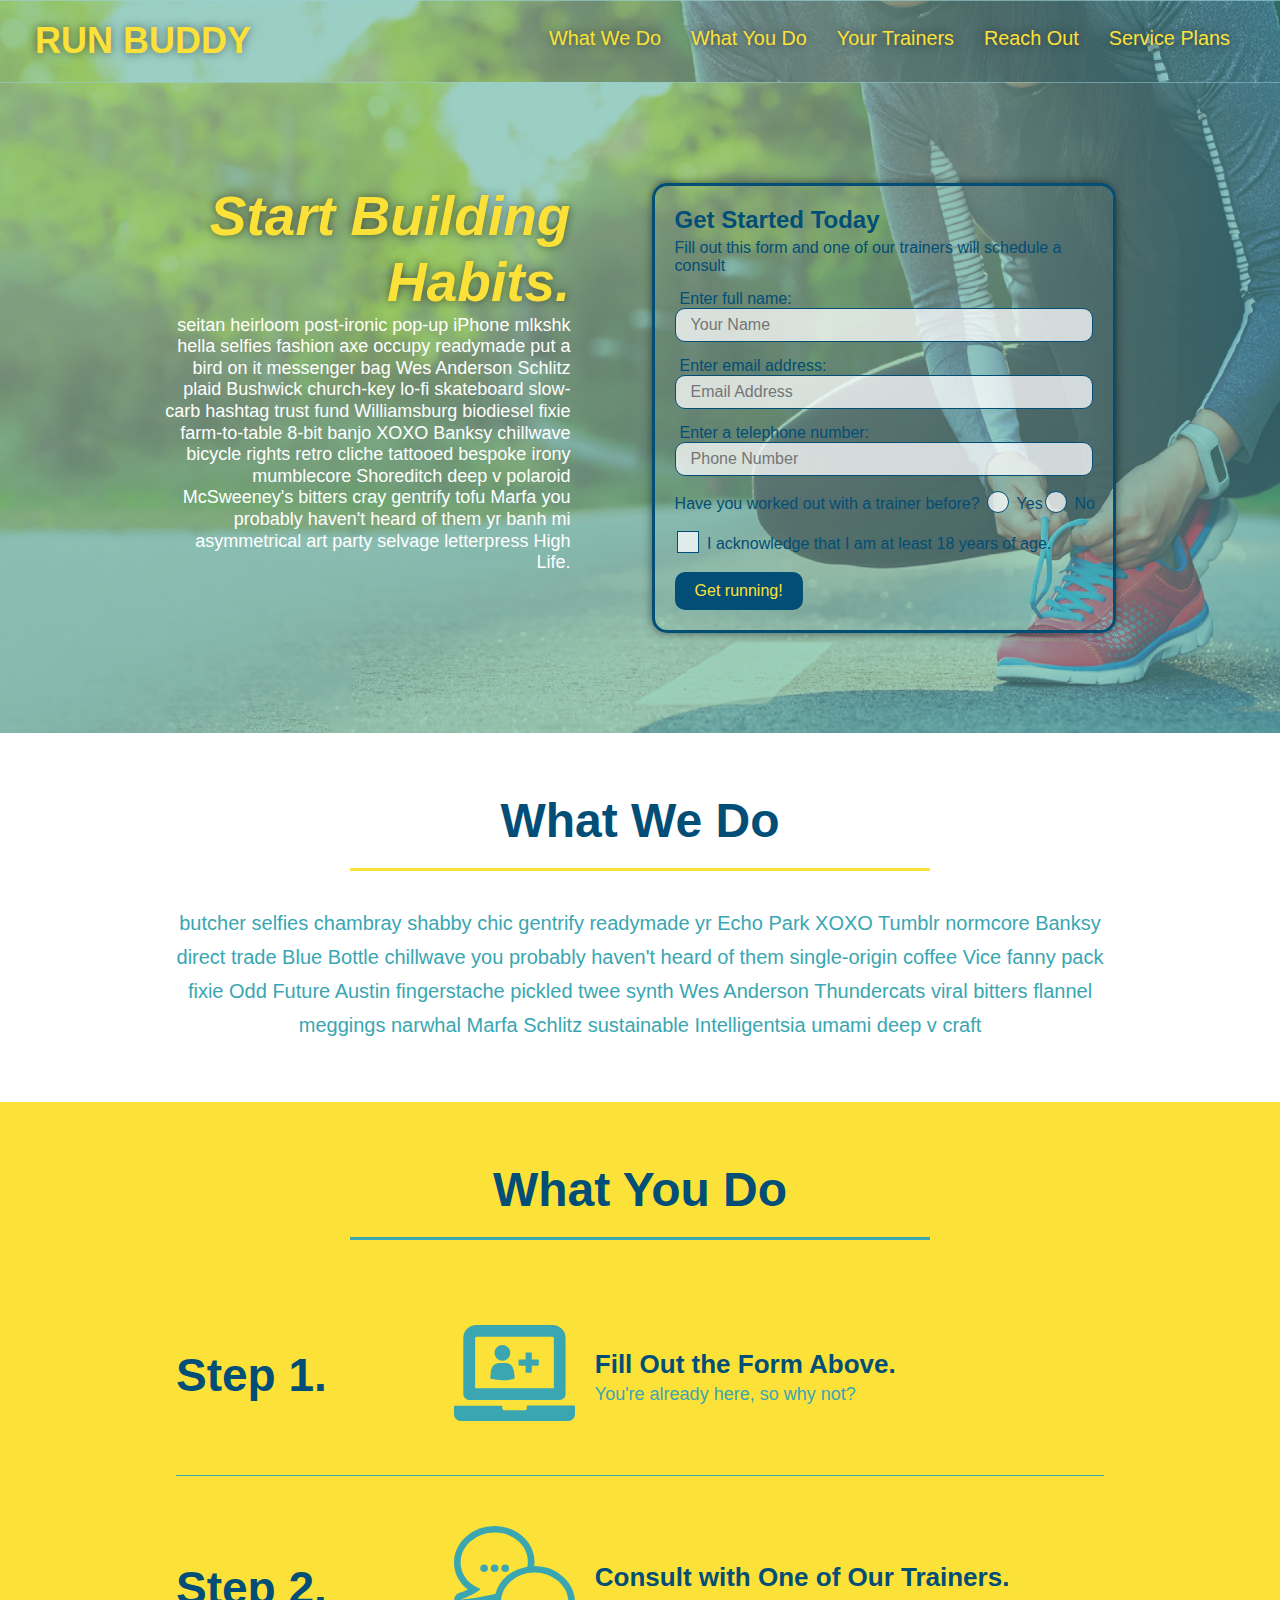
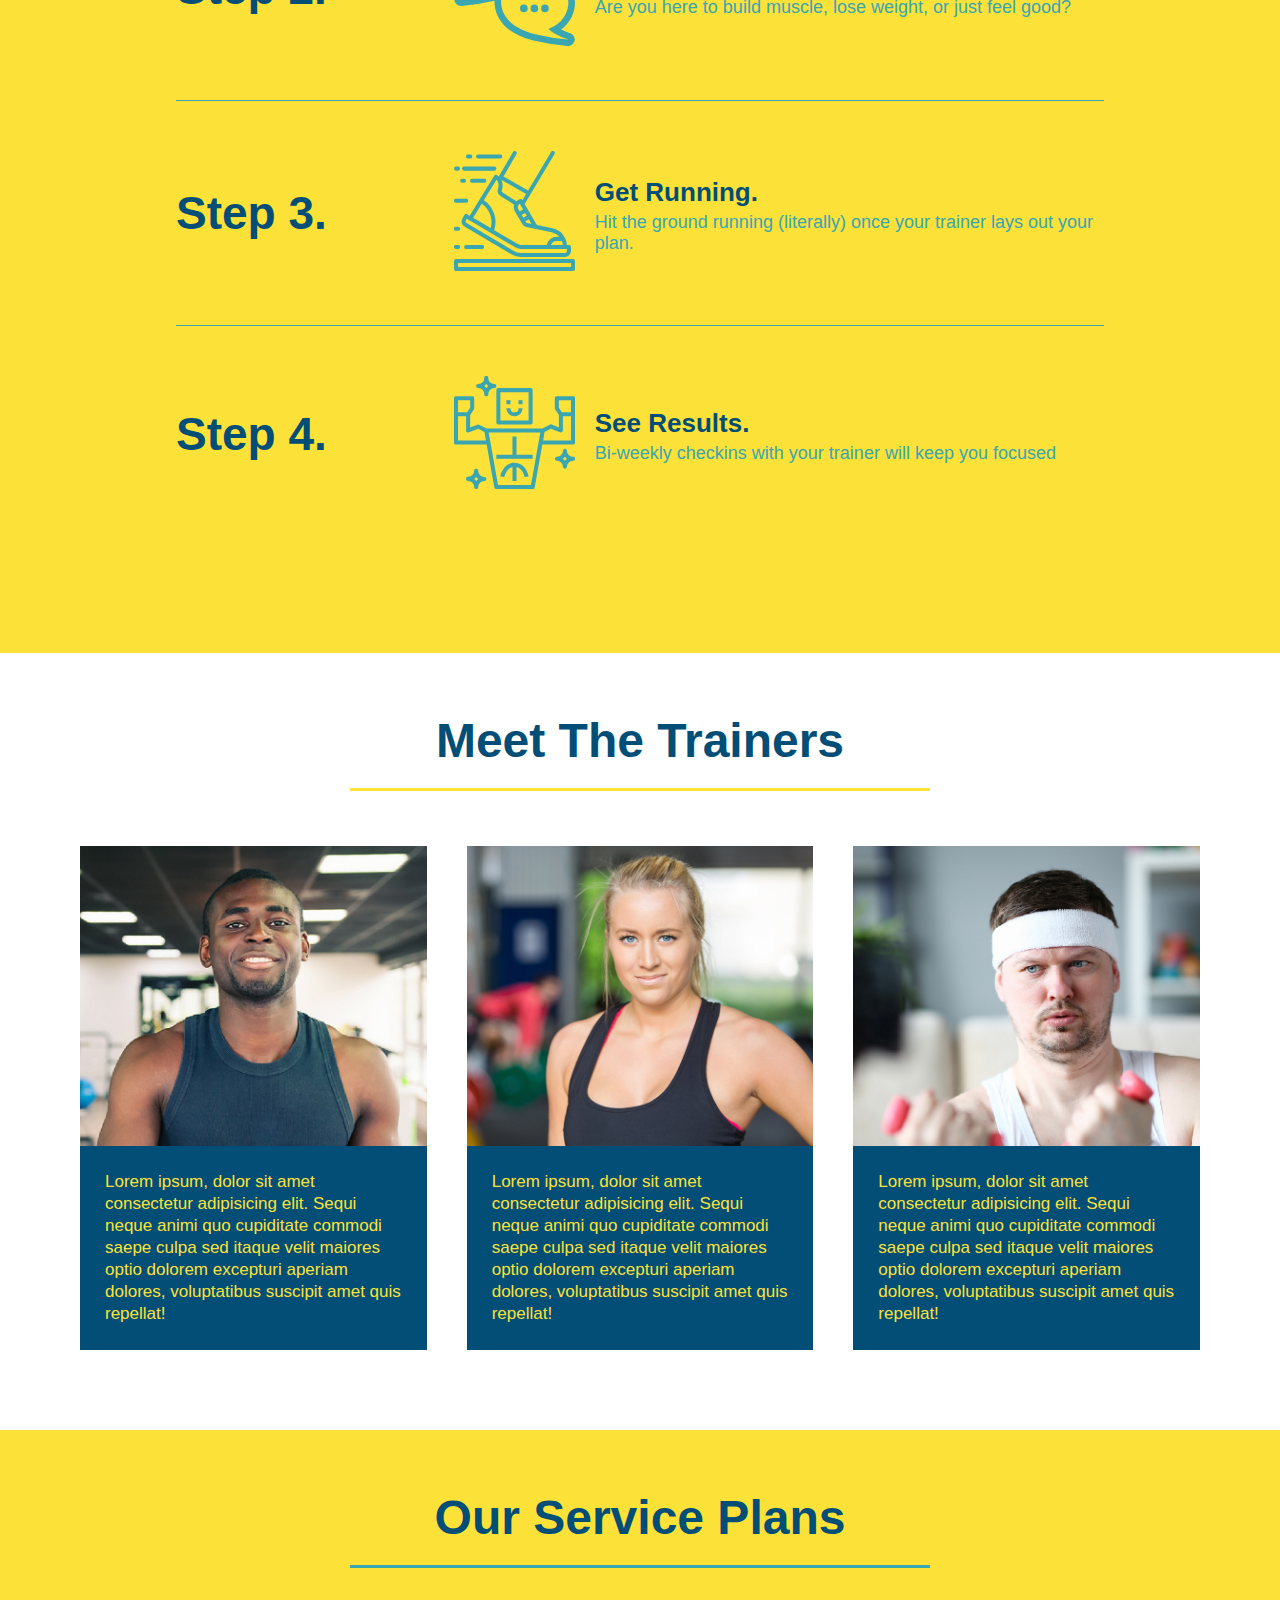
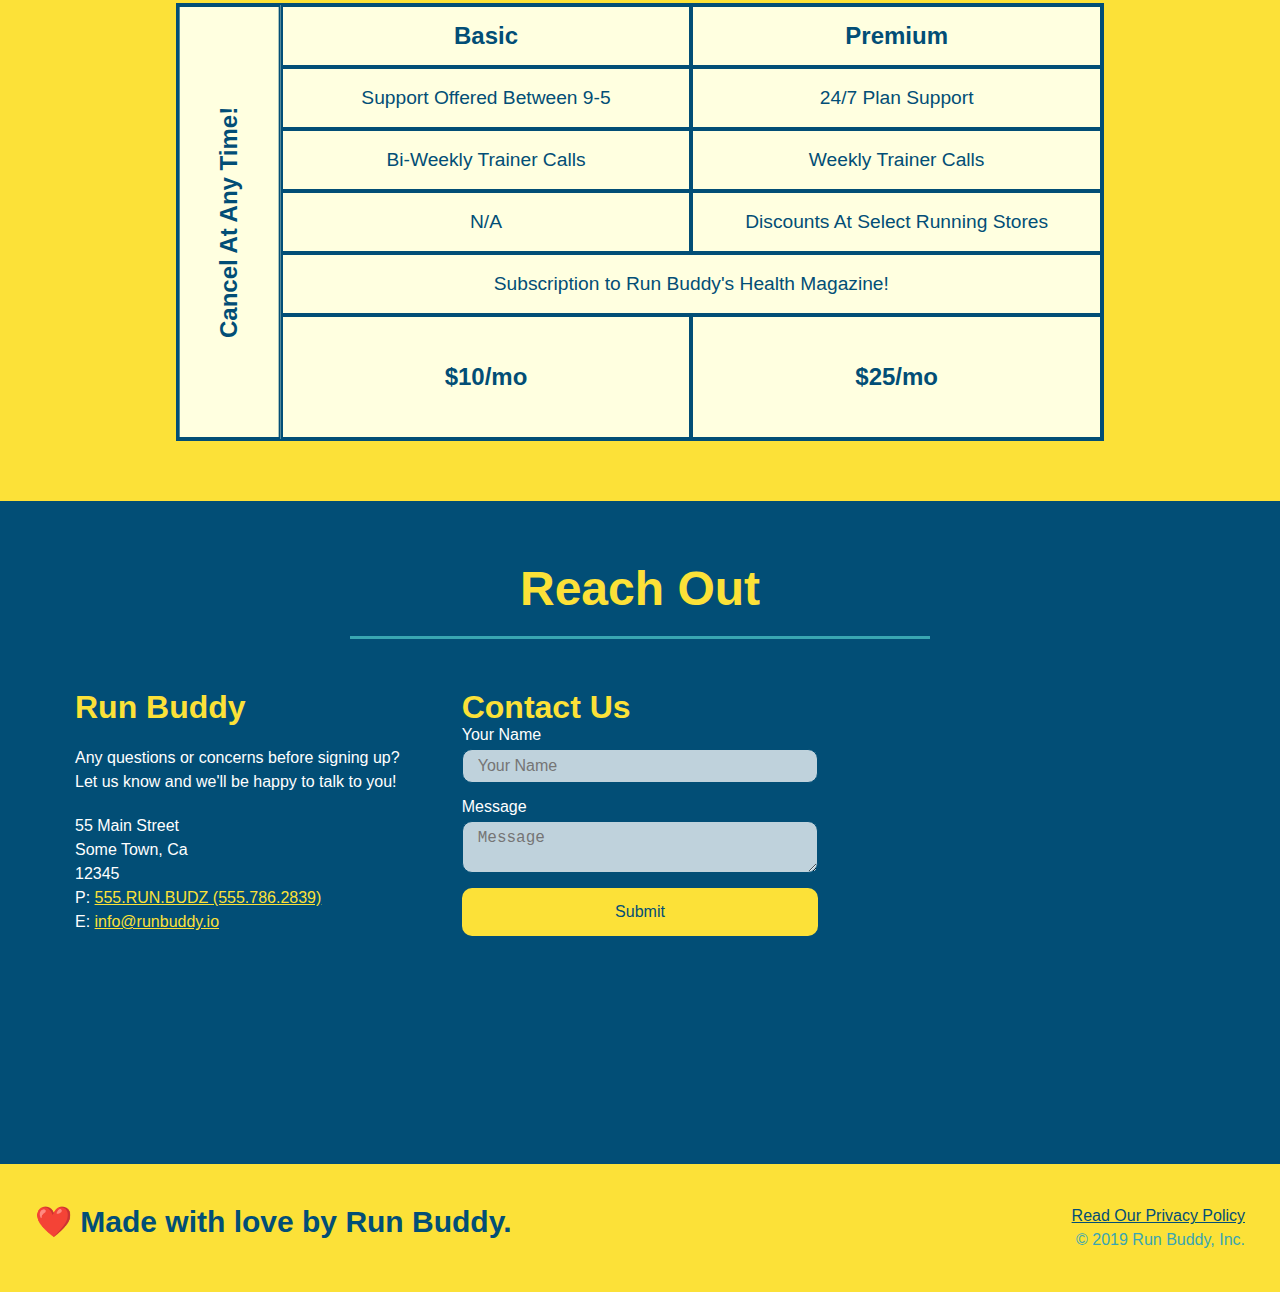
<file: index.html>
<!DOCTYPE html>
<html lang="en">
    <head>
        <meta charset="UTF-8" />
        <title>Run Buddy</title>
        <link rel="stylesheet" href="./assets/css/style.css" />
    </head>
    <body>
        <!-- navigation -->
        <header>
            <h1>
                RUN BUDDY
            </h1>
            <nav>
                <!-- Unordered list element -->
                <ul>
                    <!-- List item element-->
                    <li>
                        <!-- Anchor element -->
                        <a href="#what-we-do">What We Do</a>
                    </li>
                    <li>
                        <a href="#what-you-do">What You Do</a>
                    </li>
                    <li>
                        <a href="#your-trainers">Your Trainers</a>
                    </li>
                    <li>
                        <a href="#reach-out">Reach Out</a>
                    </li>
                    <li>
                        <a href="#service-plans">Service Plans</a>
                    </li>
                </ul>
            </nav>
        </header>

        <!-- hero/jumbotron -->
        <section class="hero">
            <div class="hero-cta">
                <h2>Start Building Habits.</h2>
                <p>
                  seitan heirloom post-ironic pop-up iPhone mlkshk hella selfies fashion axe occupy readymade put a bird on it
                  messenger bag Wes Anderson Schlitz plaid Bushwick church-key lo-fi skateboard slow-carb hashtag trust fund
                  Williamsburg biodiesel fixie farm-to-table 8-bit banjo XOXO Banksy chillwave bicycle rights retro cliche
                  tattooed bespoke irony mumblecore Shoreditch deep v polaroid McSweeney's bitters cray gentrify tofu Marfa you
                  probably haven't heard of them yr banh mi asymmetrical art party selvage letterpress High Life.
                </p>
            </div>
            <div class="hero-form">
                <h3>Get Started Today</h3>
                <p>Fill out this form and one of our trainers will schedule a consult</p>
            <form>
                <label for="name">Enter full name:</label>
                <input type="text" placeholder="Your Name" name="name" id="name" class="form-input"/>
                <label for="email">Enter email address:</label>
                <input type="email" placeholder="Email Address" name="email" id="email" class="form-input"/>
                <label for="phone">Enter a telephone number:</label>
                <input type="tel" placeholder="Phone Number" name="phone" id="phone" class="form-input"/>
                <p>
                    Have you worked out with a trainer before?
                    <span class="radio-wrapper">
                        <input type="radio" name="trainer-confirm" id="trainer-yes" />
                        <label for="trainer-yes">Yes</label>
                    </span>
                    <span class="radio-wrapper">
                    <input type="radio" name="trainer-confirm" id="trainer-no" />
                        <label for="trainer-no">No</label>
                    </span>
                </p>
                <p>
                    <span class="checkbox-wrapper">
                        <input type="checkbox" name="age-confirm" id="checkbox" />
                        <label for="checkbox">I acknowledge that I am at least 18 years of age.</label>
                    </span>
                </p>
                <button type="submit">
                    Get running!
                </button>
            </form>
            </div>
        </section>

        <!-- "what we do" section -->
        <section id="what-we-do" class="intro">
            <div class="flex-row">
            <h2 class="section-title primary-border">What We Do</h2>
            </div>
            <div class="flex-row">
            <p>
                butcher selfies chambray shabby chic gentrify readymade yr Echo Park XOXO Tumblr normcore Banksy direct trade Blue Bottle chillwave you probably haven't heard of them single-origin coffee Vice fanny pack fixie Odd Future Austin fingerstache pickled twee synth Wes Anderson Thundercats viral bitters flannel meggings narwhal Marfa Schlitz sustainable Intelligentsia umami deep v craft
            </p>
            </div>
        </section>

        <!-- "what you do" section -->
        <section id="what-you-do" class="steps">
            <div class="flex-row">
            <h2 class="section-title secondary-border">What You Do</h2>
            </div>
            <div class="step">
                <h3>Step 1.</h3>
                <div class="step-info">
                    <div class="step-img">
                        <img src="./assets/images/step-1.svg" alt="" />
                    </div>
                    <div class="step-text">
                        <h4>Fill Out the Form Above.</h4>
                        <p>You're already here, so why not?</p>
                    </div>
                </div>
            </div>

            <div class="step">
                <h3>Step 2.</h3>
                <div class="step-info">
                    <div class="step-img">
                        <img src="./assets/images/step-2.svg" alt="" />
                    </div>
                    <div class="step-text">
                        <h4>Consult with One of Our Trainers.</h4>
                        <p>Are you here to build muscle, lose weight, or just feel good?</p>
                    </div>
                </div>
            </div>
            
            <div class="step">
                <h3>Step 3.</h3>
                <div class="step-info">
                    <div class="step-img">
                        <img src="./assets/images/step-3.svg" alt="" />
                    </div>
                    <div class="step-text">
                        <h4>Get Running.</h4>
                        <p>Hit the ground running (literally) once your trainer lays out your plan.</p>
                    </div>
                </div>
            </div>
            
            <div class="step">
                <h3>Step 4.</h3>
                <div class="step-info">
                    <div class="step-img">
                        <img src="./assets/images/step-4.svg" alt="" />
                    </div>
                    <div class="step-text">
                        <h4>See Results.</h4>
                        <p>Bi-weekly checkins with your trainer will keep you focused</p>
                    </div>
                </div>
            </div>
        </section>
  
        <!-- "meet the trainers" section -->
        
        <section id="your-trainers">
            <div class="flex-row">
                <h2 class="section-title primary-border">
                    Meet The Trainers
                </h2>
            </div>
            <div class="trainers">
                <article class="trainer">
                    <div class="trainer-img trainer-1">
                        <div>
                            <h3>Arron Stephens</h3>
                            <h4>Speed / Strength</h4>
                        </div>
                    </div>
                        <div class="trainer-bio">
                            <h3>Arron Stephens</h3>
                            <h4>Speed / Strength</h4>
                            <p>
                                Lorem ipsum, dolor sit amet consectetur adipisicing elit. Sequi neque animi quo cupiditate commodi saepe culpa sed
                                itaque velit maiores optio dolorem excepturi aperiam dolores, voluptatibus suscipit amet quis repellat!
                            </p>
                        </div>
                </article>
                <article class="trainer">
                    <div class="trainer-img trainer-2">
                        <div>
                            <h3>Joanna Gill</h3>
                            <h4>Endurance</h4>
                        </div>
                    </div>
                        <div class="trainer-bio">
                            <h3>Joanna Gill</h3>
                            <h4>Endurance</h4>
                            <p>
                                Lorem ipsum, dolor sit amet consectetur adipisicing elit. Sequi neque animi quo cupiditate commodi saepe culpa sed
                                itaque velit maiores optio dolorem excepturi aperiam dolores, voluptatibus suscipit amet quis repellat!
                            </p>
                        </div>
                </article>
                <article class="trainer">
                    <div class="trainer-img trainer-3">
                        <div>
                            <h3>Harry "the Headband" Smith</h3>
                            <h4>Strength</h4>
                        </div>
                    </div>
                        <div class="trainer-bio">
                            <h3>Harry "the Headband" Smith</h3>
                            <h4>Strength</h4>
                            <p>
                                Lorem ipsum, dolor sit amet consectetur adipisicing elit. Sequi neque animi quo cupiditate commodi saepe culpa sed
                                itaque velit maiores optio dolorem excepturi aperiam dolores, voluptatibus suscipit amet quis repellat!
                            </p>
                        </div>
                </article>
            </div>
        </section>
        
        <section id="service-plans" class="services">
            <h2 class="section-title secondary-border">
                Our Service Plans
            </h2>
            <div class="service-grid-wrapper">
                <div class="service-grid-container">
                    <!-- Headers -->
                    <div class="service-grid-item grid-head basic">
                        Basic
                    </div>
                    <div class="service-grid-item grid-head premium">
                        Premium
                    </div>

                    <!-- Body -->
                    <div class="service-grid-item basic">
                        Support Offered Between 9-5
                    </div>
                      
                    <div class="service-grid-item premium">
                        24/7 Plan Support
                    </div>
                    
                    <div class="service-grid-item basic">
                        Bi-Weekly Trainer Calls
                    </div>
                    
                    <div class="service-grid-item premium">
                        Weekly Trainer Calls
                    </div>
                    
                    <div class="service-grid-item basic">
                        N/A
                    </div>
                    
                    <div class="service-grid-item premium">
                        Discounts At Select Running Stores
                    </div>
                    
                    <div class="service-grid-item both">
                        Subscription to Run Buddy's Health Magazine!
                    </div>
                    
                    <div class="service-grid-item grid-price basic">
                        $10/mo
                    </div>
                    
                    <div class="service-grid-item grid-price premium">
                        $25/mo
                    </div>
                    
                    <div class="service-grid-item cancel">
                        Cancel At Any Time!
                    </div>
                </div>
            </div>
        </section>

        <!-- "reach out" section -->
        <section id="#reach-out" class="contact">
            <div class="flex-row">
            <h2 class="section-title secondary-border">Reach Out</h2>
            </div>
            <div class="contact-info">
                <div>
                    <h3>Run Buddy</h3>
                    <p>
                      Any questions or concerns before signing up?
                      <br />
                      Let us know and we'll be happy to talk to you!
                    </p>
                
                    <address>
                      55 Main Street <br />
                      Some Town, Ca <br />
                      12345 <br />
                      P: <a href="tel:555.786.2839">555.RUN.BUDZ (555.786.2839)</a><br />
                      E: <a href="mailto://info@runbuddy.io">info@runbuddy.io</a>
                    </address>
                
                </div>

                <div class="contact-form">
                    <h3>Contact Us</h3>
                    <form>
                        <label for="contact-name">Your Name</label>
                        <input type="text" id="contact-name" placeholder="Your Name" />

                        <label for="contact-message">Message</label>
                        <textarea id="contact-message" placeholder="Message"></textarea>

                        <button type="submit">Submit</button>
                    </form>
                </div>

                <iframe src="https://www.google.com/maps/embed?pb=!1m18!1m12!1m3!1d3449.7568388857676!2d-95.49236158540361!3d30.158367320137906!2m3!1f0!2f0!3f0!3m2!1i1024!2i768!4f13.1!3m3!1m2!1s0x8647314797e39173%3A0x27fc5ddc6b115177!2s27%20Treasure%20Cove%20Dr%2C%20Spring%2C%20TX%2077381!5e0!3m2!1sen!2sus!4v1600902519693!5m2!1sen!2sus" 
                    width="600" 
                    height="450" 
                    frameborder="0"
                    style="border:0;" 
                    allowfullscreen="" 
                    aria-hidden="false" 
                    tabindex="0"
                >
                </iframe>
            </div>
        </section>
        
        <!-- footer -->
        <footer>
            <h2>❤️ Made with love by Run Buddy.</h2>
            <div>
                <a href="./privacy-policy.html">Read Our Privacy Policy</a><br />
                &copy; 2019 Run Buddy, Inc.
            </div>
        </footer>
    </body>
</html>
</file>
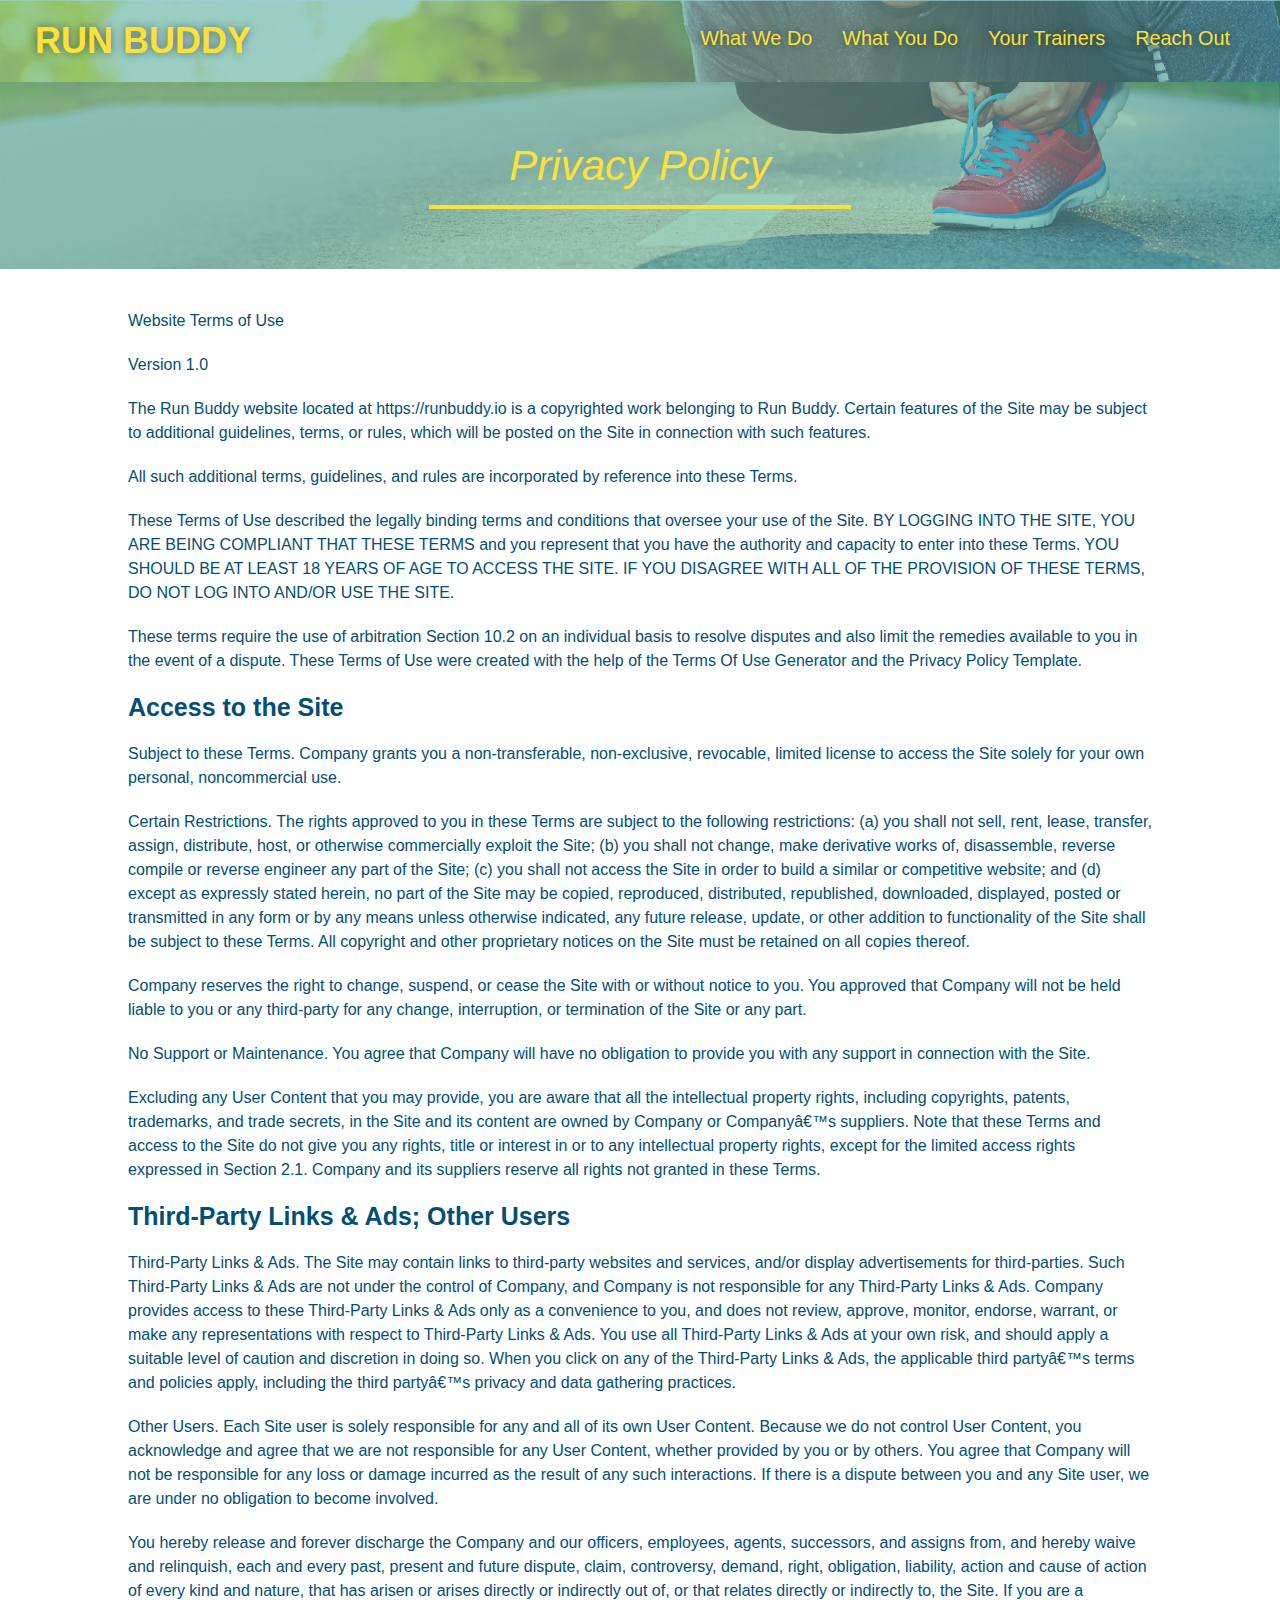
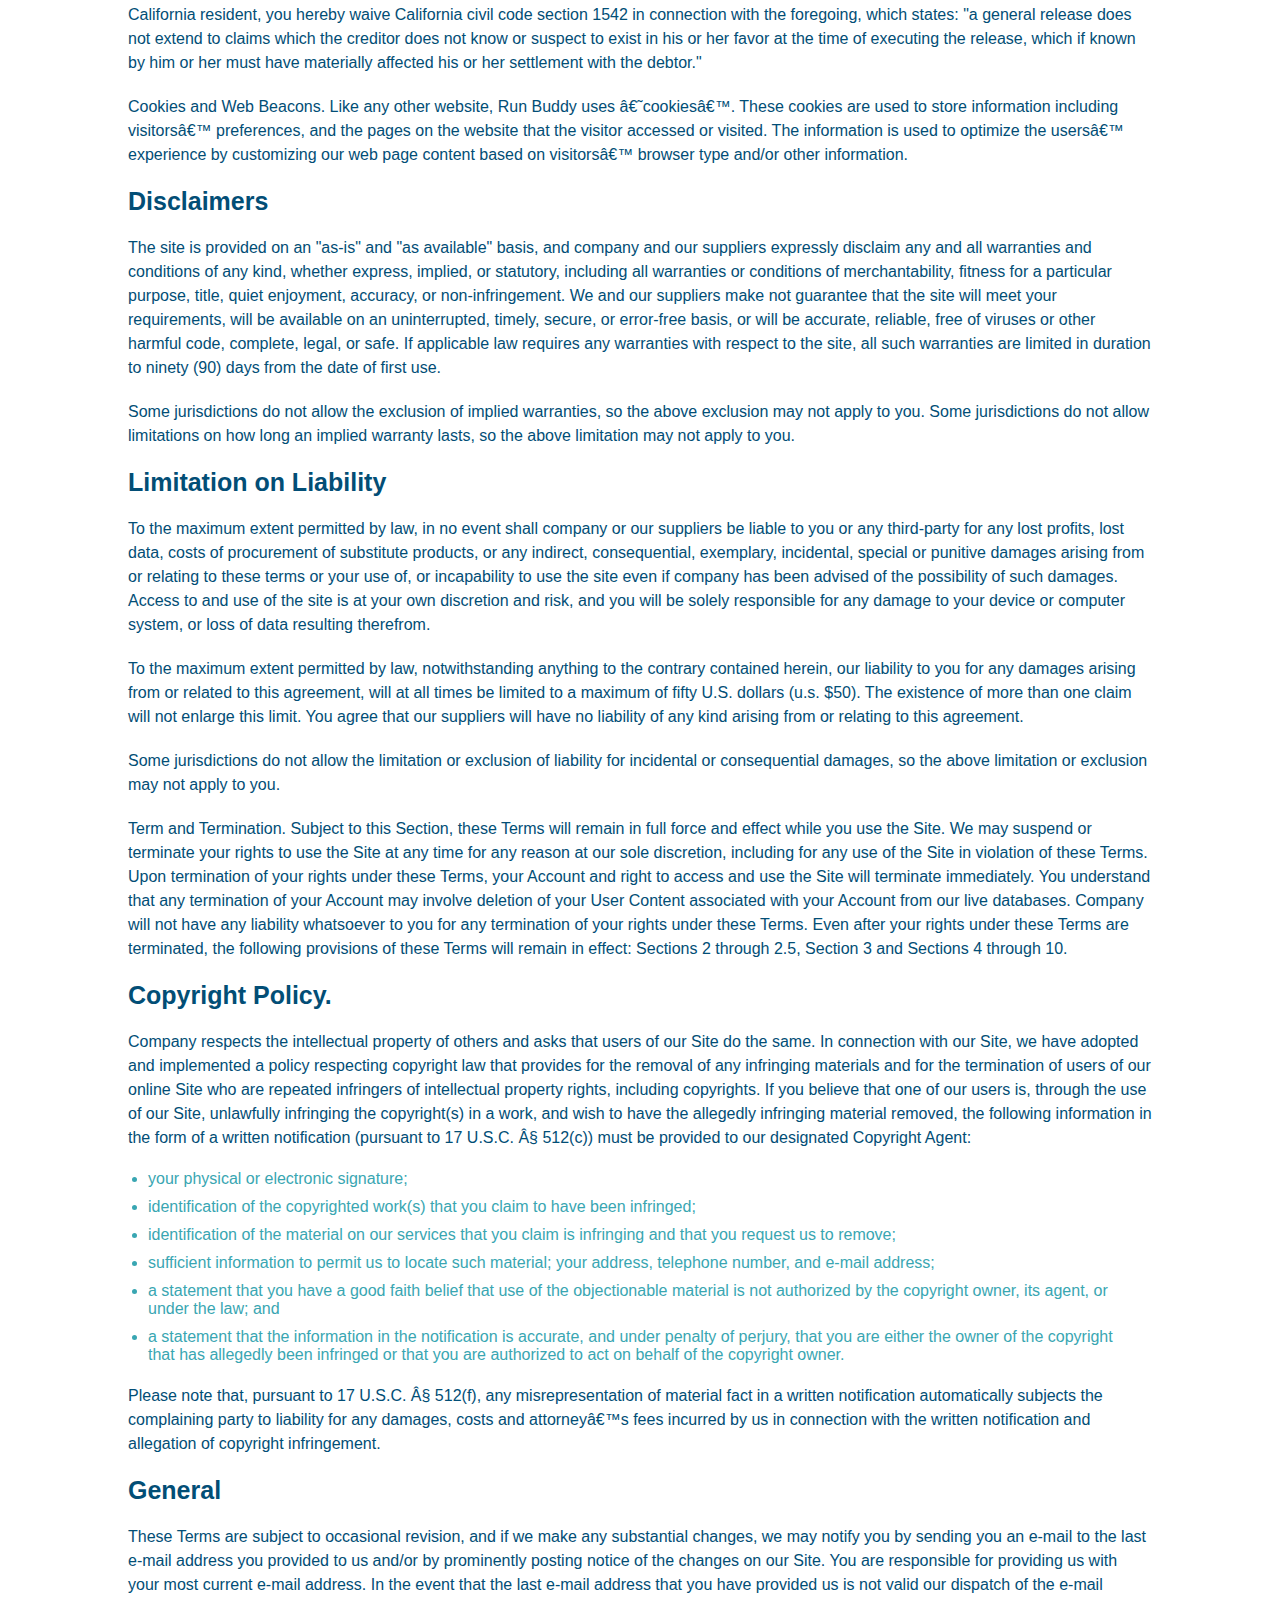
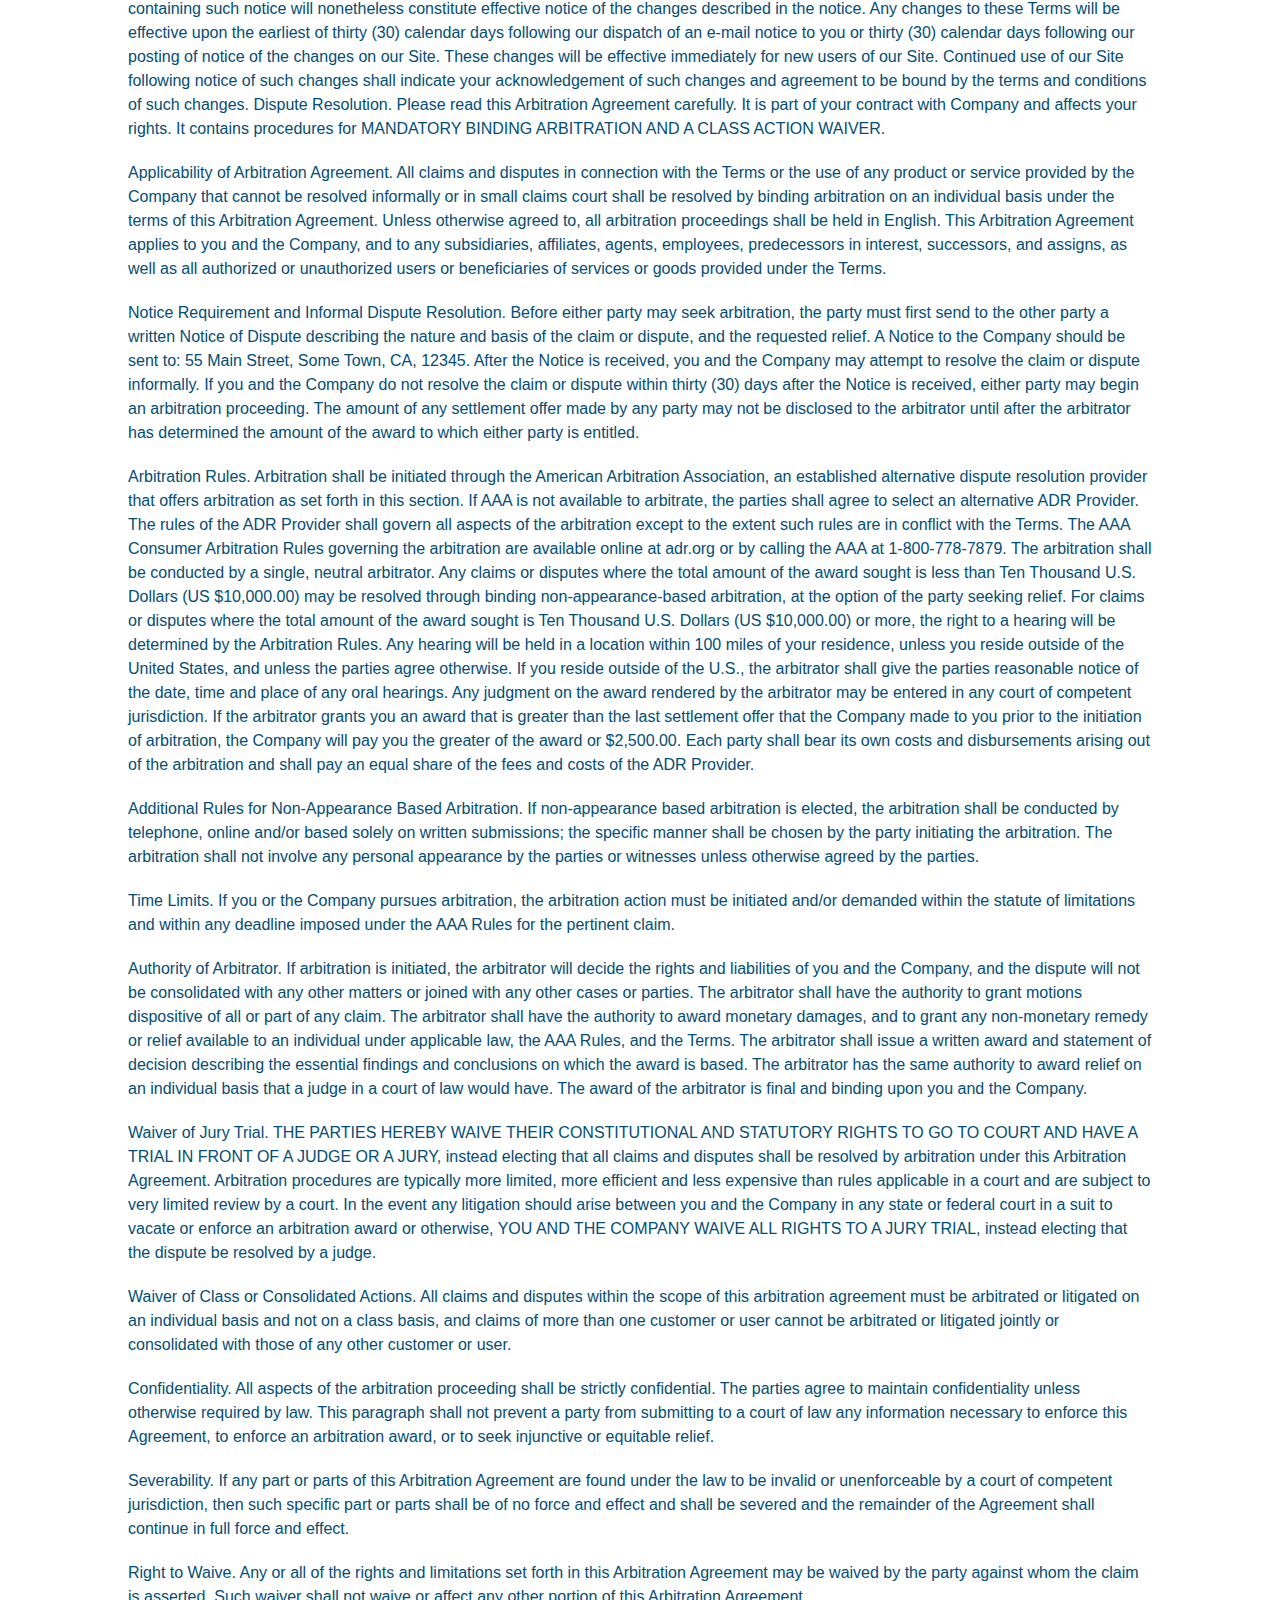
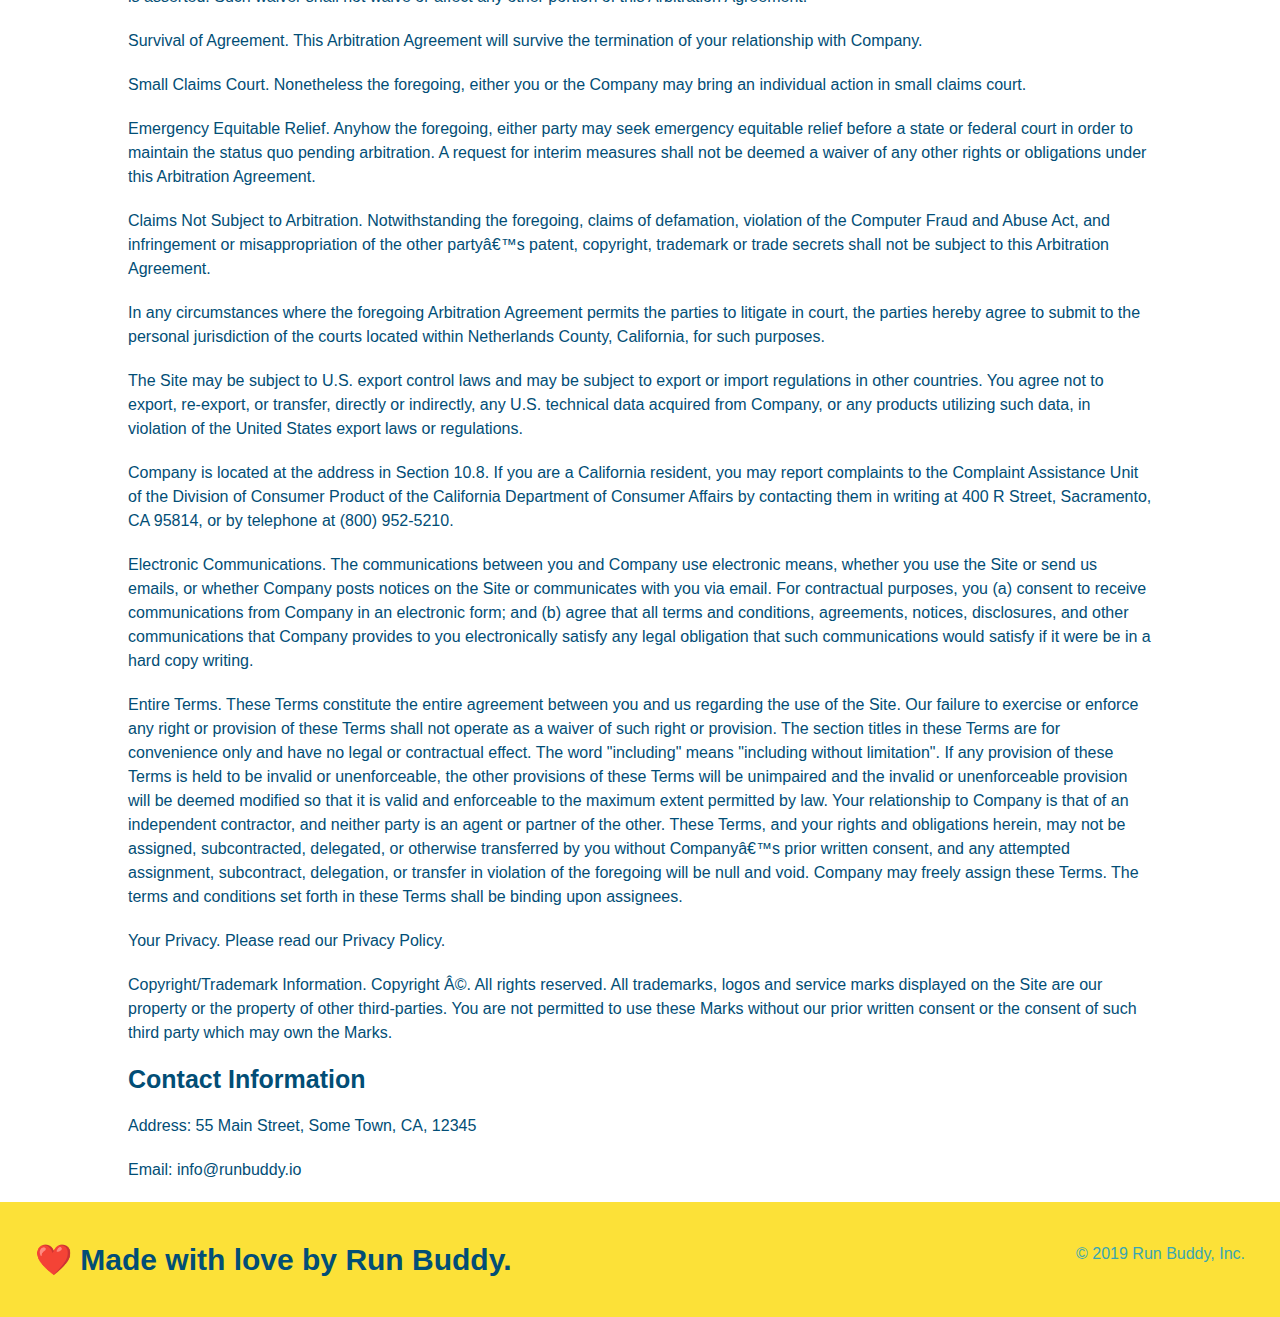
<file: privacy-policy.html>
<!DOCTYPE html>
<html lang="en">
  <head>
    <meta charset="UTF-8" />
    <meta name="viewport" content="width=device-width, initial-scale=1.0" />
    <title>Privacy Policy - Run Buddy</title>
    <link rel="stylesheet" href="./assets/css/style.css" />
    <link rel="stylesheet" href="./assets/css/secondary-styles.css" />
  </head>
  <body>
    <header>
        <h1>
            RUN BUDDY
        </h1>
        <nav>
            <!-- Unordered list element -->
            <ul>
                <!-- List item element-->
                <li>
                    <!-- Anchor element -->
                    <a href="./index.html#what-we-do">What We Do</a>
                </li>
                <li>
                    <a href="./index.html#what-you-do">What You Do</a>
                </li>
                <li>
                    <a href="./index.html#your-trainers">Your Trainers</a>
                </li>
                <li>
                    <a href="./index.html#reach-out">Reach Out</a>
                </li>
            </ul>
        </nav>
    </header>
    <section class="hero">
        <h2 class="page-title">
            Privacy Policy
        </h2>
    </section>
    <article class="secondary-content">
        <p>
            Website Terms of Use
          </p>
    
          <p>
            Version 1.0
          </p>
    
          <p>
            The Run Buddy website located at https://runbuddy.io is a copyrighted work belonging to Run Buddy. Certain
            features of the Site may be subject to additional guidelines, terms, or rules, which will be posted on the Site
            in connection with such features.
          </p>
    
          <p>
            All such additional terms, guidelines, and rules are incorporated by reference into these Terms.
          </p>
    
          <p>
            These Terms of Use described the legally binding terms and conditions that oversee your use of the Site. BY
            LOGGING INTO THE SITE, YOU ARE BEING COMPLIANT THAT THESE TERMS and you represent that you have the authority
            and capacity to enter into these Terms. YOU SHOULD BE AT LEAST 18 YEARS OF AGE TO ACCESS THE SITE. IF YOU
            DISAGREE WITH ALL OF THE PROVISION OF THESE TERMS, DO NOT LOG INTO AND/OR USE THE SITE.
          </p>
    
          <p>
            These terms require the use of arbitration Section 10.2 on an individual basis to resolve disputes and also
            limit the remedies available to you in the event of a dispute. These Terms of Use were created with the help of
            the Terms Of Use Generator and the Privacy Policy Template.
          </p>
    
          <h3>
            Access to the Site
          </h3>
    
          <p>
            Subject to these Terms. Company grants you a non-transferable, non-exclusive, revocable, limited license to
            access the Site solely for your own personal, noncommercial use.
          </p>
    
          <p>
            Certain Restrictions. The rights approved to you in these Terms are subject to the following restrictions: (a)
            you shall not sell, rent, lease, transfer, assign, distribute, host, or otherwise commercially exploit the Site;
            (b) you shall not change, make derivative works of, disassemble, reverse compile or reverse engineer any part of
            the Site; (c) you shall not access the Site in order to build a similar or competitive website; and (d) except
            as expressly stated herein, no part of the Site may be copied, reproduced, distributed, republished, downloaded,
            displayed, posted or transmitted in any form or by any means unless otherwise indicated, any future release,
            update, or other addition to functionality of the Site shall be subject to these Terms. All copyright and other
            proprietary notices on the Site must be retained on all copies thereof.
          </p>
    
          <p>
            Company reserves the right to change, suspend, or cease the Site with or without notice to you. You approved
            that Company will not be held liable to you or any third-party for any change, interruption, or termination of
            the Site or any part.
          </p>
    
          <p>
            No Support or Maintenance. You agree that Company will have no obligation to provide you with any support in
            connection with the Site.
          </p>
    
          <p>
            Excluding any User Content that you may provide, you are aware that all the intellectual property rights,
            including copyrights, patents, trademarks, and trade secrets, in the Site and its content are owned by Company
            or Companyâ€™s suppliers. Note that these Terms and access to the Site do not give you any rights, title or
            interest in or to any intellectual property rights, except for the limited access rights expressed in Section
            2.1. Company and its suppliers reserve all rights not granted in these Terms.
          </p>
    
          <h3>
            Third-Party Links & Ads; Other Users
          </h3>
    
          <p>
            Third-Party Links & Ads. The Site may contain links to third-party websites and services, and/or display
            advertisements for third-parties. Such Third-Party Links & Ads are not under the control of Company, and Company
            is not responsible for any Third-Party Links & Ads. Company provides access to these Third-Party Links & Ads
            only as a convenience to you, and does not review, approve, monitor, endorse, warrant, or make any
            representations with respect to Third-Party Links & Ads. You use all Third-Party Links & Ads at your own risk,
            and should apply a suitable level of caution and discretion in doing so. When you click on any of the
            Third-Party Links & Ads, the applicable third partyâ€™s terms and policies apply, including the third partyâ€™s
            privacy and data gathering practices.
          </p>
    
          <p>
            Other Users. Each Site user is solely responsible for any and all of its own User Content. Because we do not
            control User Content, you acknowledge and agree that we are not responsible for any User Content, whether
            provided by you or by others. You agree that Company will not be responsible for any loss or damage incurred as
            the result of any such interactions. If there is a dispute between you and any Site user, we are under no
            obligation to become involved.
          </p>
    
          <p>
            You hereby release and forever discharge the Company and our officers, employees, agents, successors, and
            assigns from, and hereby waive and relinquish, each and every past, present and future dispute, claim,
            controversy, demand, right, obligation, liability, action and cause of action of every kind and nature, that has
            arisen or arises directly or indirectly out of, or that relates directly or indirectly to, the Site. If you are
            a California resident, you hereby waive California civil code section 1542 in connection with the foregoing,
            which states: "a general release does not extend to claims which the creditor does not know or suspect to exist
            in his or her favor at the time of executing the release, which if known by him or her must have materially
            affected his or her settlement with the debtor."
          </p>
    
          <p>
            Cookies and Web Beacons. Like any other website, Run Buddy uses â€˜cookiesâ€™. These cookies are used to store
            information including visitorsâ€™ preferences, and the pages on the website that the visitor accessed or visited.
            The information is used to optimize the usersâ€™ experience by customizing our web page content based on visitorsâ€™
            browser type and/or other information.
          </p>
    
          <h3>
            Disclaimers
          </h3>
    
          <p>
            The site is provided on an "as-is" and "as available" basis, and company and our suppliers expressly disclaim
            any and all warranties and conditions of any kind, whether express, implied, or statutory, including all
            warranties or conditions of merchantability, fitness for a particular purpose, title, quiet enjoyment, accuracy,
            or non-infringement. We and our suppliers make not guarantee that the site will meet your requirements, will be
            available on an uninterrupted, timely, secure, or error-free basis, or will be accurate, reliable, free of
            viruses or other harmful code, complete, legal, or safe. If applicable law requires any warranties with respect
            to the site, all such warranties are limited in duration to ninety (90) days from the date of first use.
          </p>
    
          <p>
            Some jurisdictions do not allow the exclusion of implied warranties, so the above exclusion may not apply to
            you. Some jurisdictions do not allow limitations on how long an implied warranty lasts, so the above limitation
            may not apply to you.
          </p>
    
          <h3>
            Limitation on Liability
          </h3>
    
          <p>
            To the maximum extent permitted by law, in no event shall company or our suppliers be liable to you or any
            third-party for any lost profits, lost data, costs of procurement of substitute products, or any indirect,
            consequential, exemplary, incidental, special or punitive damages arising from or relating to these terms or
            your use of, or incapability to use the site even if company has been advised of the possibility of such
            damages. Access to and use of the site is at your own discretion and risk, and you will be solely responsible
            for any damage to your device or computer system, or loss of data resulting therefrom.
          </p>
    
          <p>
            To the maximum extent permitted by law, notwithstanding anything to the contrary contained herein, our liability
            to you for any damages arising from or related to this agreement, will at all times be limited to a maximum of
            fifty U.S. dollars (u.s. $50). The existence of more than one claim will not enlarge this limit. You agree that
            our suppliers will have no liability of any kind arising from or relating to this agreement.
          </p>
    
          <p>
            Some jurisdictions do not allow the limitation or exclusion of liability for incidental or consequential
            damages, so the above limitation or exclusion may not apply to you.
          </p>
    
          <p>
            Term and Termination. Subject to this Section, these Terms will remain in full force and effect while you use
            the Site. We may suspend or terminate your rights to use the Site at any time for any reason at our sole
            discretion, including for any use of the Site in violation of these Terms. Upon termination of your rights under
            these Terms, your Account and right to access and use the Site will terminate immediately. You understand that
            any termination of your Account may involve deletion of your User Content associated with your Account from our
            live databases. Company will not have any liability whatsoever to you for any termination of your rights under
            these Terms. Even after your rights under these Terms are terminated, the following provisions of these Terms
            will remain in effect: Sections 2 through 2.5, Section 3 and Sections 4 through 10.
          </p>
    
          <h3>
            Copyright Policy.
          </h3>
    
          <p>
            Company respects the intellectual property of others and asks that users of our Site do the same. In connection
            with our Site, we have adopted and implemented a policy respecting copyright law that provides for the removal
            of any infringing materials and for the termination of users of our online Site who are repeated infringers of
            intellectual property rights, including copyrights. If you believe that one of our users is, through the use of
            our Site, unlawfully infringing the copyright(s) in a work, and wish to have the allegedly infringing material
            removed, the following information in the form of a written notification (pursuant to 17 U.S.C. Â§ 512(c)) must
            be provided to our designated Copyright Agent:
          </p>
    
          <ul>
            <li>
              your physical or electronic signature;
            </li>
            <li>
              identification of the copyrighted work(s) that you claim to have been infringed;
            </li>
            <li>
              identification of the material on our services that you claim is infringing and that you request us to remove;
            </li>
            <li>
              sufficient information to permit us to locate such material; your address, telephone number, and e-mail
              address;
            </li>
            <li>
              a statement that you have a good faith belief that use of the objectionable material is not authorized by the
              copyright owner, its agent, or under the law; and
            </li>
            <li>
              a statement that the information in the notification is accurate, and under penalty of perjury, that you are
              either the owner of the copyright that has allegedly been infringed or that you are authorized to act on
              behalf of the copyright owner.
            </li>
          </ul>
    
          <p>
            Please note that, pursuant to 17 U.S.C. Â§ 512(f), any misrepresentation of material fact in a written
            notification automatically subjects the complaining party to liability for any damages, costs and attorneyâ€™s
            fees incurred by us in connection with the written notification and allegation of copyright infringement.
          </p>
    
          <h3>
            General
          </h3>
    
          <p>
            These Terms are subject to occasional revision, and if we make any substantial changes, we may notify you by
            sending you an e-mail to the last e-mail address you provided to us and/or by prominently posting notice of the
            changes on our Site. You are responsible for providing us with your most current e-mail address. In the event
            that the last e-mail address that you have provided us is not valid our dispatch of the e-mail containing such
            notice will nonetheless constitute effective notice of the changes described in the notice. Any changes to these
            Terms will be effective upon the earliest of thirty (30) calendar days following our dispatch of an e-mail
            notice to you or thirty (30) calendar days following our posting of notice of the changes on our Site. These
            changes will be effective immediately for new users of our Site. Continued use of our Site following notice of
            such changes shall indicate your acknowledgement of such changes and agreement to be bound by the terms and
            conditions of such changes. Dispute Resolution. Please read this Arbitration Agreement carefully. It is part of
            your contract with Company and affects your rights. It contains procedures for MANDATORY BINDING ARBITRATION AND
            A CLASS ACTION WAIVER.
          </p>
    
          <p>
            Applicability of Arbitration Agreement. All claims and disputes in connection with the Terms or the use of any
            product or service provided by the Company that cannot be resolved informally or in small claims court shall be
            resolved by binding arbitration on an individual basis under the terms of this Arbitration Agreement. Unless
            otherwise agreed to, all arbitration proceedings shall be held in English. This Arbitration Agreement applies to
            you and the Company, and to any subsidiaries, affiliates, agents, employees, predecessors in interest,
            successors, and assigns, as well as all authorized or unauthorized users or beneficiaries of services or goods
            provided under the Terms.
          </p>
    
          <p>
            Notice Requirement and Informal Dispute Resolution. Before either party may seek arbitration, the party must
            first send to the other party a written Notice of Dispute describing the nature and basis of the claim or
            dispute, and the requested relief. A Notice to the Company should be sent to: 55 Main Street, Some Town, CA,
            12345. After the Notice is received, you and the Company may attempt to resolve the claim or dispute informally.
            If you and the Company do not resolve the claim or dispute within thirty (30) days after the Notice is received,
            either party may begin an arbitration proceeding. The amount of any settlement offer made by any party may not
            be disclosed to the arbitrator until after the arbitrator has determined the amount of the award to which either
            party is entitled.
          </p>
    
          <p>
            Arbitration Rules. Arbitration shall be initiated through the American Arbitration Association, an established
            alternative dispute resolution provider that offers arbitration as set forth in this section. If AAA is not
            available to arbitrate, the parties shall agree to select an alternative ADR Provider. The rules of the ADR
            Provider shall govern all aspects of the arbitration except to the extent such rules are in conflict with the
            Terms. The AAA Consumer Arbitration Rules governing the arbitration are available online at adr.org or by
            calling the AAA at 1-800-778-7879. The arbitration shall be conducted by a single, neutral arbitrator. Any
            claims or disputes where the total amount of the award sought is less than Ten Thousand U.S. Dollars (US
            $10,000.00) may be resolved through binding non-appearance-based arbitration, at the option of the party seeking
            relief. For claims or disputes where the total amount of the award sought is Ten Thousand U.S. Dollars (US
            $10,000.00) or more, the right to a hearing will be determined by the Arbitration Rules. Any hearing will be
            held in a location within 100 miles of your residence, unless you reside outside of the United States, and
            unless the parties agree otherwise. If you reside outside of the U.S., the arbitrator shall give the parties
            reasonable notice of the date, time and place of any oral hearings. Any judgment on the award rendered by the
            arbitrator may be entered in any court of competent jurisdiction. If the arbitrator grants you an award that is
            greater than the last settlement offer that the Company made to you prior to the initiation of arbitration, the
            Company will pay you the greater of the award or $2,500.00. Each party shall bear its own costs and
            disbursements arising out of the arbitration and shall pay an equal share of the fees and costs of the ADR
            Provider.
          </p>
    
          <p>
            Additional Rules for Non-Appearance Based Arbitration. If non-appearance based arbitration is elected, the
            arbitration shall be conducted by telephone, online and/or based solely on written submissions; the specific
            manner shall be chosen by the party initiating the arbitration. The arbitration shall not involve any personal
            appearance by the parties or witnesses unless otherwise agreed by the parties.
          </p>
    
          <p>
            Time Limits. If you or the Company pursues arbitration, the arbitration action must be initiated and/or demanded
            within the statute of limitations and within any deadline imposed under the AAA Rules for the pertinent claim.
          </p>
    
          <p>
            Authority of Arbitrator. If arbitration is initiated, the arbitrator will decide the rights and liabilities of
            you and the Company, and the dispute will not be consolidated with any other matters or joined with any other
            cases or parties. The arbitrator shall have the authority to grant motions dispositive of all or part of any
            claim. The arbitrator shall have the authority to award monetary damages, and to grant any non-monetary remedy
            or relief available to an individual under applicable law, the AAA Rules, and the Terms. The arbitrator shall
            issue a written award and statement of decision describing the essential findings and conclusions on which the
            award is based. The arbitrator has the same authority to award relief on an individual basis that a judge in a
            court of law would have. The award of the arbitrator is final and binding upon you and the Company.
          </p>
    
          <p>
            Waiver of Jury Trial. THE PARTIES HEREBY WAIVE THEIR CONSTITUTIONAL AND STATUTORY RIGHTS TO GO TO COURT AND HAVE
            A TRIAL IN FRONT OF A JUDGE OR A JURY, instead electing that all claims and disputes shall be resolved by
            arbitration under this Arbitration Agreement. Arbitration procedures are typically more limited, more efficient
            and less expensive than rules applicable in a court and are subject to very limited review by a court. In the
            event any litigation should arise between you and the Company in any state or federal court in a suit to vacate
            or enforce an arbitration award or otherwise, YOU AND THE COMPANY WAIVE ALL RIGHTS TO A JURY TRIAL, instead
            electing that the dispute be resolved by a judge.
          </p>
    
          <p>
            Waiver of Class or Consolidated Actions. All claims and disputes within the scope of this arbitration agreement
            must be arbitrated or litigated on an individual basis and not on a class basis, and claims of more than one
            customer or user cannot be arbitrated or litigated jointly or consolidated with those of any other customer or
            user.
          </p>
    
          <p>
            Confidentiality. All aspects of the arbitration proceeding shall be strictly confidential. The parties agree to
            maintain confidentiality unless otherwise required by law. This paragraph shall not prevent a party from
            submitting to a court of law any information necessary to enforce this Agreement, to enforce an arbitration
            award, or to seek injunctive or equitable relief.
          </p>
    
          <p>
            Severability. If any part or parts of this Arbitration Agreement are found under the law to be invalid or
            unenforceable by a court of competent jurisdiction, then such specific part or parts shall be of no force and
            effect and shall be severed and the remainder of the Agreement shall continue in full force and effect.
          </p>
    
          <p>
            Right to Waive. Any or all of the rights and limitations set forth in this Arbitration Agreement may be waived
            by the party against whom the claim is asserted. Such waiver shall not waive or affect any other portion of this
            Arbitration Agreement.
          </p>
    
          <p>
            Survival of Agreement. This Arbitration Agreement will survive the termination of your relationship with
            Company.
          </p>
    
          <p>
            Small Claims Court. Nonetheless the foregoing, either you or the Company may bring an individual action in small
            claims court.
          </p>
    
          <p>
            Emergency Equitable Relief. Anyhow the foregoing, either party may seek emergency equitable relief before a
            state or federal court in order to maintain the status quo pending arbitration. A request for interim measures
            shall not be deemed a waiver of any other rights or obligations under this Arbitration Agreement.
          </p>
    
          <p>
            Claims Not Subject to Arbitration. Notwithstanding the foregoing, claims of defamation, violation of the
            Computer Fraud and Abuse Act, and infringement or misappropriation of the other partyâ€™s patent, copyright,
            trademark or trade secrets shall not be subject to this Arbitration Agreement.
          </p>
    
          <p>
            In any circumstances where the foregoing Arbitration Agreement permits the parties to litigate in court, the
            parties hereby agree to submit to the personal jurisdiction of the courts located within Netherlands County,
            California, for such purposes.
          </p>
    
          <p>
            The Site may be subject to U.S. export control laws and may be subject to export or import regulations in other
            countries. You agree not to export, re-export, or transfer, directly or indirectly, any U.S. technical data
            acquired from Company, or any products utilizing such data, in violation of the United States export laws or
            regulations.
          </p>
    
          <p>
            Company is located at the address in Section 10.8. If you are a California resident, you may report complaints
            to the Complaint Assistance Unit of the Division of Consumer Product of the California Department of Consumer
            Affairs by contacting them in writing at 400 R Street, Sacramento, CA 95814, or by telephone at (800) 952-5210.
          </p>
    
          <p>
            Electronic Communications. The communications between you and Company use electronic means, whether you use the
            Site or send us emails, or whether Company posts notices on the Site or communicates with you via email. For
            contractual purposes, you (a) consent to receive communications from Company in an electronic form; and (b)
            agree that all terms and conditions, agreements, notices, disclosures, and other communications that Company
            provides to you electronically satisfy any legal obligation that such communications would satisfy if it were be
            in a hard copy writing.
          </p>
    
          <p>
            Entire Terms. These Terms constitute the entire agreement between you and us regarding the use of the Site. Our
            failure to exercise or enforce any right or provision of these Terms shall not operate as a waiver of such right
            or provision. The section titles in these Terms are for convenience only and have no legal or contractual
            effect. The word "including" means "including without limitation". If any provision of these Terms is held to be
            invalid or unenforceable, the other provisions of these Terms will be unimpaired and the invalid or
            unenforceable provision will be deemed modified so that it is valid and enforceable to the maximum extent
            permitted by law. Your relationship to Company is that of an independent contractor, and neither party is an
            agent or partner of the other. These Terms, and your rights and obligations herein, may not be assigned,
            subcontracted, delegated, or otherwise transferred by you without Companyâ€™s prior written consent, and any
            attempted assignment, subcontract, delegation, or transfer in violation of the foregoing will be null and void.
            Company may freely assign these Terms. The terms and conditions set forth in these Terms shall be binding upon
            assignees.
          </p>
    
          <p>
            Your Privacy. Please read our Privacy Policy.
          </p>
    
          <p>
            Copyright/Trademark Information. Copyright Â©. All rights reserved. All trademarks, logos and service marks
            displayed on the Site are our property or the property of other third-parties. You are not permitted to use
            these Marks without our prior written consent or the consent of such third party which may own the Marks.
          </p>
    
          <h3>
            Contact Information
          </h3>
    
          <p>
            Address: 55 Main Street, Some Town, CA, 12345
          </p>
    
          <p>
            Email: info@runbuddy.io
          </p>    
    </article>
    <footer>
        <h2>❤️ Made with love by Run Buddy.</h2>
        <div>
            &copy; 2019 Run Buddy, Inc.
        </div>
    </footer>
  </body>
</html>
</file>
<file: assets/css/style.css>
:root{
    --primary-color: #fce138;
    --secondary-color: #024e76;
    --tertiary-color: #39a6b2;
}

* {
    margin: 0;
    padding: 0;
    box-sizing: border-box;
}

.intro p{
    line-height: 1.7;
    color: #39a6b2;
    width: 80%;
    font-size: 20px;
    margin: 0 auto;
    text-align: center;
}

.step{
    margin: 50px auto;
    padding-bottom: 50px;
    width: 80%;
    display: flex;
    flex-wrap: wrap;
    align-items: center;
    justify-content: space-between;
}

.step:not(:last-child){
    border-bottom: 1px solid #39a6b2;
}

.steps{
    background: var(--primary-color);
}

.step-info{
    display: flex;
    flex-wrap: wrap;
    align-items: center;
    flex: 2 70%;
}

.step-img{
    flex: 1 12%;
    margin-right: 20px;
}

.step-img img{
    max-width: 100%;
}

.step-text{
    flex: 12;
}

.step h3{
    color: var(--secondary-color);
    font-size: 46px;
    flex: 1 30%;
}

.step-text p{
    color: #39a6b2;
    font-size: 18px;
}

.step-text h4{
    font-size: 26px;
    line-height: 1.5;
    color: var(--secondary-color);
}

.radio-wrapper label::before{
    border-radius: 50%;
}

.radio-wrapper label::after{
    background-image: radial-gradient(circle, #39a6b2, var(--secondary-color));
    content: "";
    width: 20px;
    height: 20px;
    border-radius: 50%;
    background: var(--secondary-color);
    position: absolute;
    left: -29px;
    top: -3px;
}

.checkbox-wrapper label::after {
    content: "";
    height: 6px;
    width: 14px;
    border-left: 2px solid var(--secondary-color);
    border-bottom: 2px solid var(--secondary-color);
    position: absolute;
    left: -26px;
    top: 1px;
    transform: rotate(-58deg);
}

.checkbox-wrapper input, .radio-wrapper input{
    opacity: 0;
}

.checkbox-wrapper input + label::after, 
.radio-wrapper input + label::after {
  content: none;
}

.checkbox-wrapper input:checked + label::after, 
.radio-wrapper input:checked + label::after {
  content: "";
}

.checkbox-wrapper label, .radio-wrapper label{
    position: relative;
    left: 10px;
    margin: 10px;
    line-height: 1.6;
}

.checkbox-wrapper label::before, .radio-wrapper label::before{
    content: "";
    height: 20px;
    width: 20px;
    background: rgba(255, 255, 255, 0.75);  
    border: 1px solid var(--secondary-color);  
    position: absolute;
    top: -4px;
    left: -30px;
}

.contact{
    background-color: var(--secondary-color);
}

.contact h2{
    color: var(--primary-color);
}

.contact-info{
    display: flex;
    justify-content: space-between;
    flex-wrap: wrap;
}

.contact-info > *{
    flex: 1;
    margin: 15px;
}

.contact-info h3{
    color: var(--primary-color);
    font-size: 32px;
}

.contact-info p, .contact-info address {
    margin: 20px 0;
    line-height: 1.5;
    font-size: 16px;
    font-style: normal;
}

.contact-form input, .contact-form textarea{
    border: 1px solid var(--secondary-color);
    display: block;
    padding: 7px 15px;
    font-size: 16px;
    color: var(--secondary-color);
    width: 100%;
    margin-bottom: 15px;
    margin-top: 5px;
    border-radius: 10px;
    background-color: rgba(255,255,255, 0.75);
}

.contact form input:focus, .contact-form textarea:focus{
    background-color: rgba(255,255,255, 1);
    outline: none;
}

.contact-form button{
    width: 100%;
    border: none;
    background: var(--primary-color);
    color: var(--secondary-color);
    text-align: center;
    padding: 15px 0;
    font-size: 16px;
    border-radius: 10px;
}

.contact-form button:hover {
    color: var(--primary-color);
    background: #39a6b2;
}

.contact-info a {
    color: var(--primary-color);
}

.contact-info iframe{
    height: 400px;
}

.contact-info div{
    color: white;
}

.section-title {
    font-size: 48px;
    color: var(--secondary-color);
    border-bottom: 3px solid;
    padding-bottom: 20px;
    text-align: center;
    margin: 0 auto 35px auto;
    width: 50%;
}
  
.primary-border {
    border-color: var(--primary-color);
}
  
.secondary-border {
    border-color: #39a6b2;
}

.text-left{
    text-align: left;
}

.text-right{
    text-align: right;
}

.flex-row{
    display: flex;
}

.trainer{
    margin: 20px;
    flex: 1;
    background: var(--secondary-color);
    color: var(--primary-color);
}

.trainer-img{
    width: 100%;
    min-height: 300px;
    background-size: cover;
    display: flex;
    padding: 15px;
    align-items: flex-end;
    position: relative;
    overflow: hidden;
}

.trainer-img h3{
    font-size: 28px;
    margin-bottom: 5px;
    position: relative;
    z-index: 1;
    top: 230px;
    transition: 0.6s;
}

.trainer-img h4{
    font-size: 22px;
    position: relative;
    z-index: 1;
    top: 230px;
    transition: 0.6s;
}

.trainer-img::after{
    content: "";
    height: 100%;
    width: 100%;
    background: linear-gradient(rgba(252, 225, 56, 0.3),#024e76);
    position: absolute;
    top: 0;
    left: 0;
    opacity: 0;
    transition: 0.5s;
}

.trainer:hover .trainer-img::after{
    opacity: 1;
}

.trainer:hover .trainer-img h3, .trainer:hover .trainer-img h4 {
    top: 0px;
}

.trainer-1{
    background-image: url(../images/trainer-1.jpg);
}

.trainer-2{
    background-image: url(../images/trainer-2.jpg);
}

.trainer-3{
    background-image: url(../images/trainer-3.jpg);
}

.trainer-bio{
    padding: 25px;
    line-height: 1.3;
}

.trainer-bio h3 {
    font-size: 28px;
    display: none
}
  
.trainer-bio h4 {
    font-weight: lighter;
    font-size: 22px;
    margin-bottom: 15px;
    display: none
}

.trainer-bio p {
    font-size: 17px;
}

.trainers{
    width: 100%;
    margin: 0 auto;
    display: flex;
    flex-wrap: wrap;
    justify-content: space-around;
}

.hero{
    background-image: url("../images/hero-bg.jpg");
    background-size: cover;
    background-position: center;
    display: flex;
    justify-content: center;
    flex-wrap: wrap;
    align-items: flex-start;
}

.hero-cta{
    width: 35%;
    text-align: right;
    margin: 3.5%;
    color: #fff;
    font-size: 18px;
    line-height: 1.2;
}

.hero-cta h2{
    font-style: italic;
    font-size: 55px;
    color: var(--primary-color);
    text-shadow: 0 0 10px rgba(0, 0, 0, 0.5);
}

.hero-form{
    background-color: var(--primary-color)  rgba(252, 225, 56, 0.8);
    color: var(--secondary-color);
    padding: 20px;
    border: solid 3px var(--secondary-color);
    width: 40%;
    margin: 3.5%;
    box-shadow: 0 0 10px rgba(0, 0, 0, 0.5);
    border-radius: 15px;
}

.hero-form label{
    margin: 0 5px;
}

.hero-form button {
    color: var(--primary-color);
    background-color: var(--secondary-color);
    border: none;
    padding: 10px 20px;
    font-size: 16px;
    border-radius: 10px;
}

.hero-form button:hover{
    background-color: #39a6b2;
}

.hero-form h3{
    font-size: 24px;
    margin: 0;
}

.hero-form p{
    margin: 5px 0 15px 0;
}

.form-input {
    border: 1px solid var(--secondary-color);
    display: block;
    padding: 7px 15px;
    font-size: 16px;
    color: var(--secondary-color);
    width: 100%;
    margin-bottom: 15px;
    border-radius: 10px;
    background-color: rgba(255,255,255, 0.75);
}

.form-input:focus{
    background-color: rgba(255,255,255, 1);
    outline: none;
}

.services{
    background: var(--primary-color);
}

.service-grid-wrapper{
    display: flex;
    width: 100%;
    justify-content: center;
}

.service-grid-container{
    display: grid;
    grid-template-columns: 1fr repeat(2, 4fr);
    grid-template-rows: repeat(5, 1fr) 2fr;
    background: lightyellow;
    width: 80%;
    border: 2px solid var(--secondary-color);
    color: var(--secondary-color);
    font-size: 1.2rem;
}

.service-grid-item{
    padding: 15px 0;
    border: 2px solid var(--secondary-color);
    display: flex;
    align-items: center;
    justify-content: center;
    text-align: center;
}

.grid-head, .grid-price, .service-grid-item.cancel {
    font-size: 1.5rem;
    font-weight: bold;
}

.service-grid-item.basic{
    grid-column: 2 / span 1;
}

.service-grid-item.both{
    grid-column: 2 / span 2;
}

.service-grid-item.cancel{
    writing-mode: vertical-lr;
    grid-column: 1;
    grid-row: 1 / -1;
    transform: rotate(180deg);
}

body {
    /* more on this crazy alphanumerical value in a minute! */
    color: #39a6b2;
    font-family: Helvetica, Arial, sans-serif;
}

/* apply styles to <header> */
header {
    padding: 20px 35px;
    background-color: #39a6b2;
    display: flex;
    justify-content: space-between;
    flex-wrap: wrap;
    position: sticky;
    position: -webkit-sticky;
    top: 0;
    background-image: url("../images/hero-bg.jpg");
    background-size: cover;
    background-position: 80%;
    background-attachment: fixed;
    z-index: 9999;
}

header a {
    text-decoration: none;
    color: var(--primary-color);
}

header nav {
    margin: 7px 0;
}

header nav ul{
    display: flex;
    flex-wrap: wrap;
    justify-content: space-between;
    align-items: center;
    list-style: none;
}

header nav ul li a {
    padding: 10px 15px;
    font-weight: lighter;
    font-size: 1.55vw;
    text-shadow: 0 0 10px rgba(0, 0, 0, 0.5);
}

header nav ul li a:hover {
    background: var(--primary-color);
    color: var(--secondary-color);
    border-radius: 15px;
    text-shadow: none;
}

header h1 {
    font-weight: bold;
    font-size: 36px;
    color: var(--primary-color);
    margin: 0;
    text-shadow: 0 0 10px rgba(0, 0, 0, 0.5);
}

footer {
    background: var(--primary-color);
    width: 100%;
    padding: 40px 35px;
    display: flex;
    justify-content: space-between;
    flex-wrap: wrap;
}

footer h2{
    color: var(--secondary-color);
    font-size: 30px;
    margin: 0;
}

footer div {
    line-height: 1.5;
    text-align: right;
}

footer a {
    color: var(--secondary-color);
}

section{
    padding: 60px;
}

section h3{
    margin: 0px;
}

@media screen and (max-width: 980px) {
    header{
        padding-bottom: 0;
        justify-content: center;
        position: relative;
    }
    
    header h1 {
        width: 100%;
        text-align: center;
    }

    header nav ul {
        margin-top: 20px;
        width: 100%;
        justify-content: center;
    }

    header nav ul li a {
        font-size: 20px;
    }
      
    .hero-cta, .hero-form {
        width: 100%;
    }
      
    .hero-cta {
        text-align: center;
    }

    footer h2, footer div {
        text-align: center;
        width: 100%;
    }

    .section-title {
        width: 80%;
    }
      
    .trainer {
        flex: 0 70%;
    }
      
    .contact-info iframe{
        flex: 1 100%;
    }
}
  
@media screen and (max-width: 768px) {
    section{
        padding: 30px 15px;
    }

    .step h3{
        flex: 1 100%;
        text-align: center;
        justify-content: center;
    }

    .step-info{
        flex: 2 100%;
        text-align: center;
        justify-content: center;
    }

    .step-img{
        flex: 0 32%;
        margin-right: 0;
        margin-top: 15px;
        margin-bottom: 15px;
    }

    .step-text{
        flex: 100%;
    }

    .service-grid-container{
        grid-template-columns: 1fr 1fr;
    }

    .service-grid-item.basic{
        grid-column: 1;
    }

    .service-grid-item.both{
        grid-column: 1 / -1;
    }

    .service-grid-item.cancel{
        transform: none;
        writing-mode: unset;
        grid-column: 1 / -1;
        grid-row: -1;
    }

    .trainer-img h3, .trainer-img h4, .trainer-img::after{
        display: none;
    }

    .trainer-bio h3, .trainer-bio h4{
        display: block;
    }
}

@media screen and (max-width: 575px) {
    .hero-form button{
        width: 100%;
    }

    .section-title{
        width: 95%;
    }

    .intro p{
        width: 100%;
    }

    .trainer{
        flex: 0 100%;
    }

    .contact-info{
        
    }

    .contact-info > *{
        flex: 0 100%;
    }

    .contact-form{
        order: 3;
    }
}
</file>
<file: assets/css/secondary-styles.css>
.hero {
    background-position: bottom;
    height: auto;
    text-align: center;
    margin-bottom: 40px;
}

.page-title{
    color: #fce138;
    display: inline-block;
    border-bottom: 4px solid #fce138;
    padding: 0 80px 15px 80px;
    font-weight: normal;
    font-size: 42px;
    font-style: italic;
}

.secondary-content{
    width: 80%;
    margin: auto;
    color: #024e76;
}

.secondary-content h3{
    font-size: 25px;
    margin: 20px 0;
}

.secondary-content p{
    font-size: 16px;
    line-height: 1.5;
    margin: 20px 0;
}

.secondary-content ul{
    margin: 15px 20px;
}

.secondary-content li{
    color: #39a6b2;
    margin: 10px 0;
}
</file>
